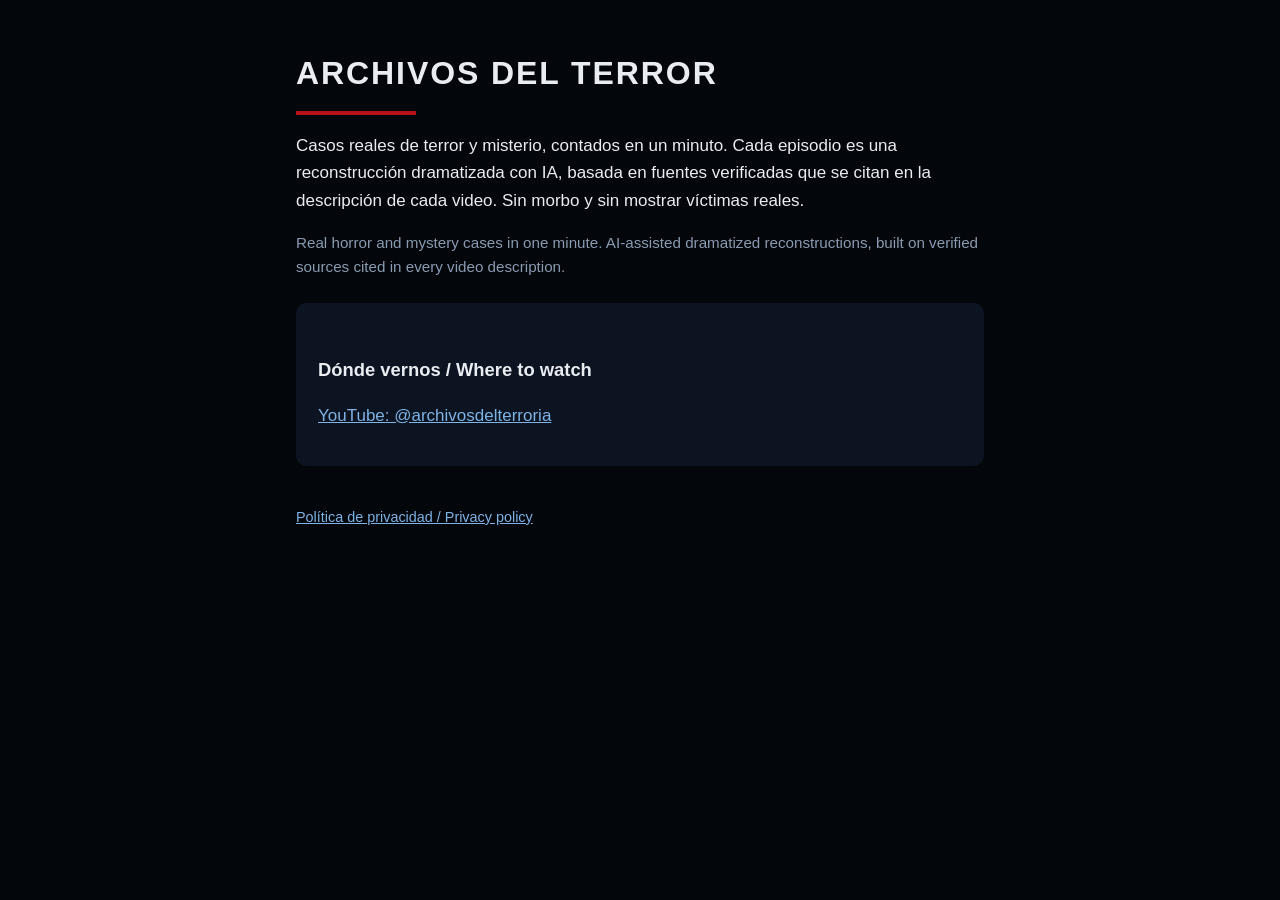
<file: index.html>
<!doctype html>
<html lang="es">
<head>
<meta charset="utf-8">
<meta name="viewport" content="width=device-width, initial-scale=1">
<title>Archivos del Terror</title>
<meta name="description" content="Casos reales de terror y misterio contados en un minuto, con fuentes verificadas.">
<link rel="stylesheet" href="style.css">
</head>
<body>
<main>
<h1>Archivos del Terror</h1>
<p>Casos reales de terror y misterio, contados en un minuto. Cada episodio es una reconstrucción dramatizada con IA, basada en fuentes verificadas que se citan en la descripción de cada video. Sin morbo y sin mostrar víctimas reales.</p>
<p class="muted">Real horror and mystery cases in one minute. AI-assisted dramatized reconstructions, built on verified sources cited in every video description.</p>
<section>
<h2>Dónde vernos / Where to watch</h2>
<p><a href="https://www.youtube.com/@archivosdelterroria">YouTube: @archivosdelterroria</a></p>
</section>
<footer>
<a href="privacy.html">Política de privacidad / Privacy policy</a>
</footer>
</main>
</body>
</html>
</file>
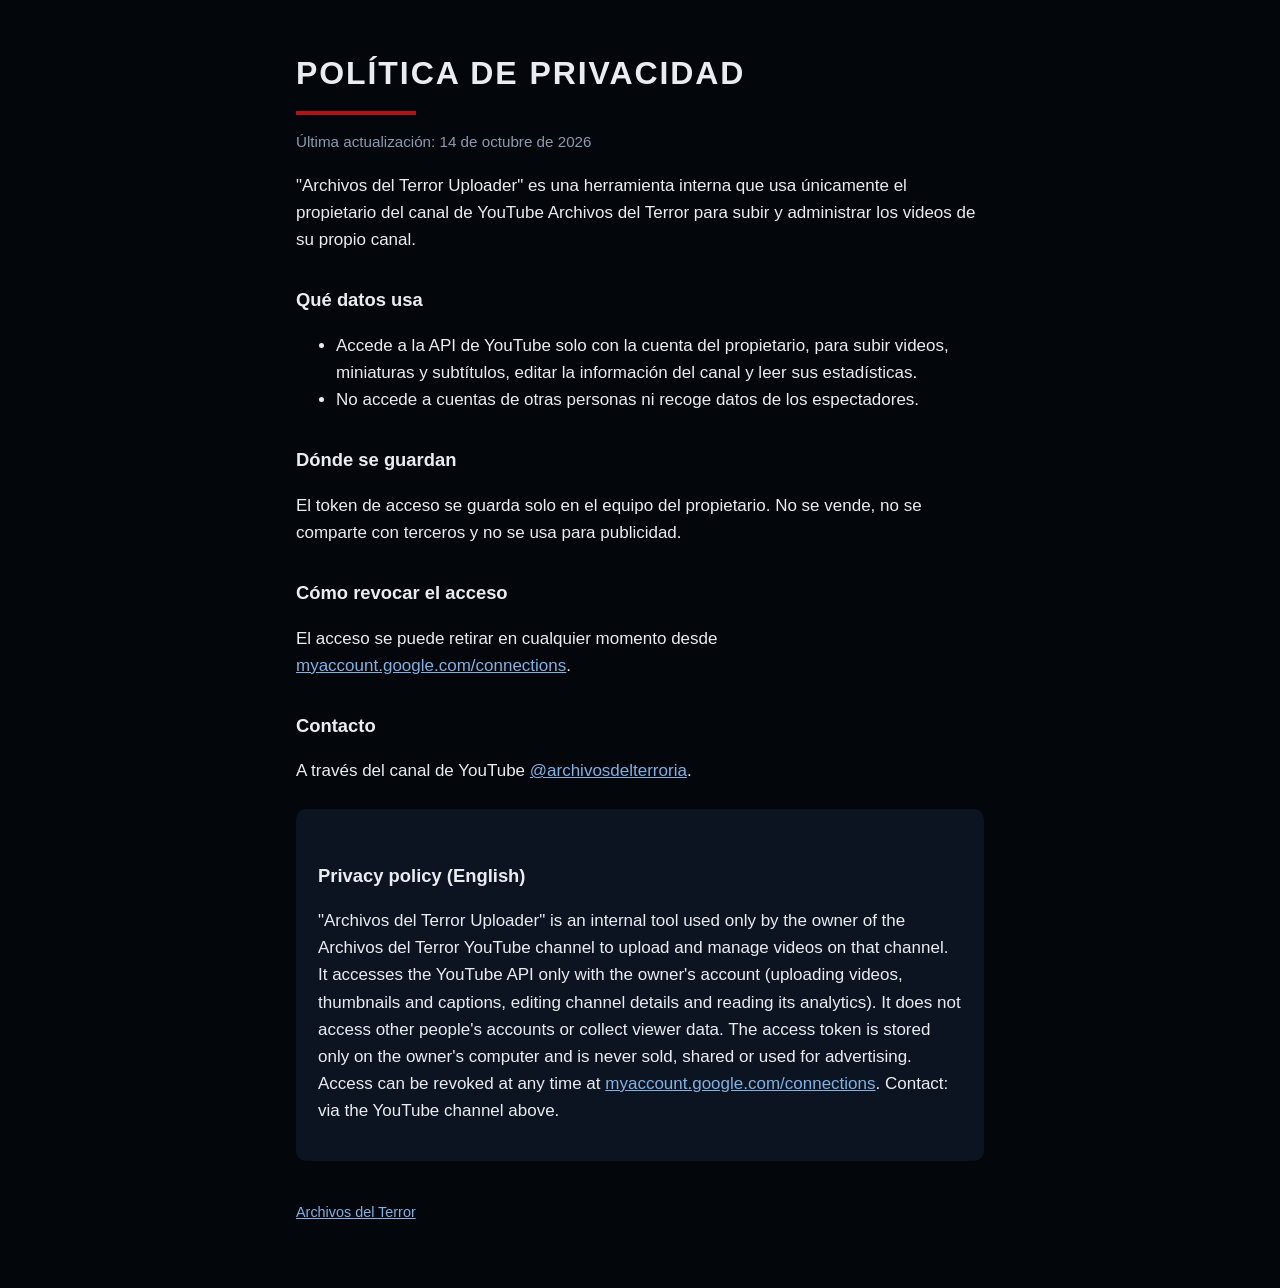
<file: privacy.html>
<!doctype html>
<html lang="es">
<head>
<meta charset="utf-8">
<meta name="viewport" content="width=device-width, initial-scale=1">
<title>Política de privacidad · Archivos del Terror</title>
<link rel="stylesheet" href="style.css">
</head>
<body>
<main>
<h1>Política de privacidad</h1>
<p class="muted">Última actualización: 14 de octubre de 2026</p>

<p>"Archivos del Terror Uploader" es una herramienta interna que usa únicamente el propietario del canal de YouTube Archivos del Terror para subir y administrar los videos de su propio canal.</p>

<h2>Qué datos usa</h2>
<ul>
<li>Accede a la API de YouTube solo con la cuenta del propietario, para subir videos, miniaturas y subtítulos, editar la información del canal y leer sus estadísticas.</li>
<li>No accede a cuentas de otras personas ni recoge datos de los espectadores.</li>
</ul>

<h2>Dónde se guardan</h2>
<p>El token de acceso se guarda solo en el equipo del propietario. No se vende, no se comparte con terceros y no se usa para publicidad.</p>

<h2>Cómo revocar el acceso</h2>
<p>El acceso se puede retirar en cualquier momento desde <a href="https://myaccount.google.com/connections">myaccount.google.com/connections</a>.</p>

<h2>Contacto</h2>
<p>A través del canal de YouTube <a href="https://www.youtube.com/@archivosdelterroria">@archivosdelterroria</a>.</p>

<section>
<h2>Privacy policy (English)</h2>
<p>"Archivos del Terror Uploader" is an internal tool used only by the owner of the Archivos del Terror YouTube channel to upload and manage videos on that channel. It accesses the YouTube API only with the owner's account (uploading videos, thumbnails and captions, editing channel details and reading its analytics). It does not access other people's accounts or collect viewer data. The access token is stored only on the owner's computer and is never sold, shared or used for advertising. Access can be revoked at any time at <a href="https://myaccount.google.com/connections">myaccount.google.com/connections</a>. Contact: via the YouTube channel above.</p>
</section>

<footer><a href="index.html">Archivos del Terror</a></footer>
</main>
</body>
</html>
</file>
<file: style.css>
:root{--bg:#03060b;--panel:#0b1420;--text:#e9edf2;--muted:#8a9bb0;--red:#b3121b;--link:#7fb2e5}
*{box-sizing:border-box}
body{margin:0;background:var(--bg);color:var(--text);font:17px/1.6 -apple-system,BlinkMacSystemFont,"Segoe UI",Roboto,Helvetica,Arial,sans-serif}
main{max-width:720px;margin:0 auto;padding:48px 16px 64px}
h1{font-size:2rem;letter-spacing:.06em;text-transform:uppercase;margin:0 0 8px}
h1::after{content:"";display:block;width:120px;height:4px;background:var(--red);margin-top:12px}
h2{font-size:1.15rem;margin:32px 0 8px}
p,li{color:var(--text)}
.muted{color:var(--muted);font-size:.95rem}
a{color:var(--link)}
section{background:var(--panel);border-radius:10px;padding:20px 22px;margin-top:24px}
footer{margin-top:40px;color:var(--muted);font-size:.9rem}
</file>
